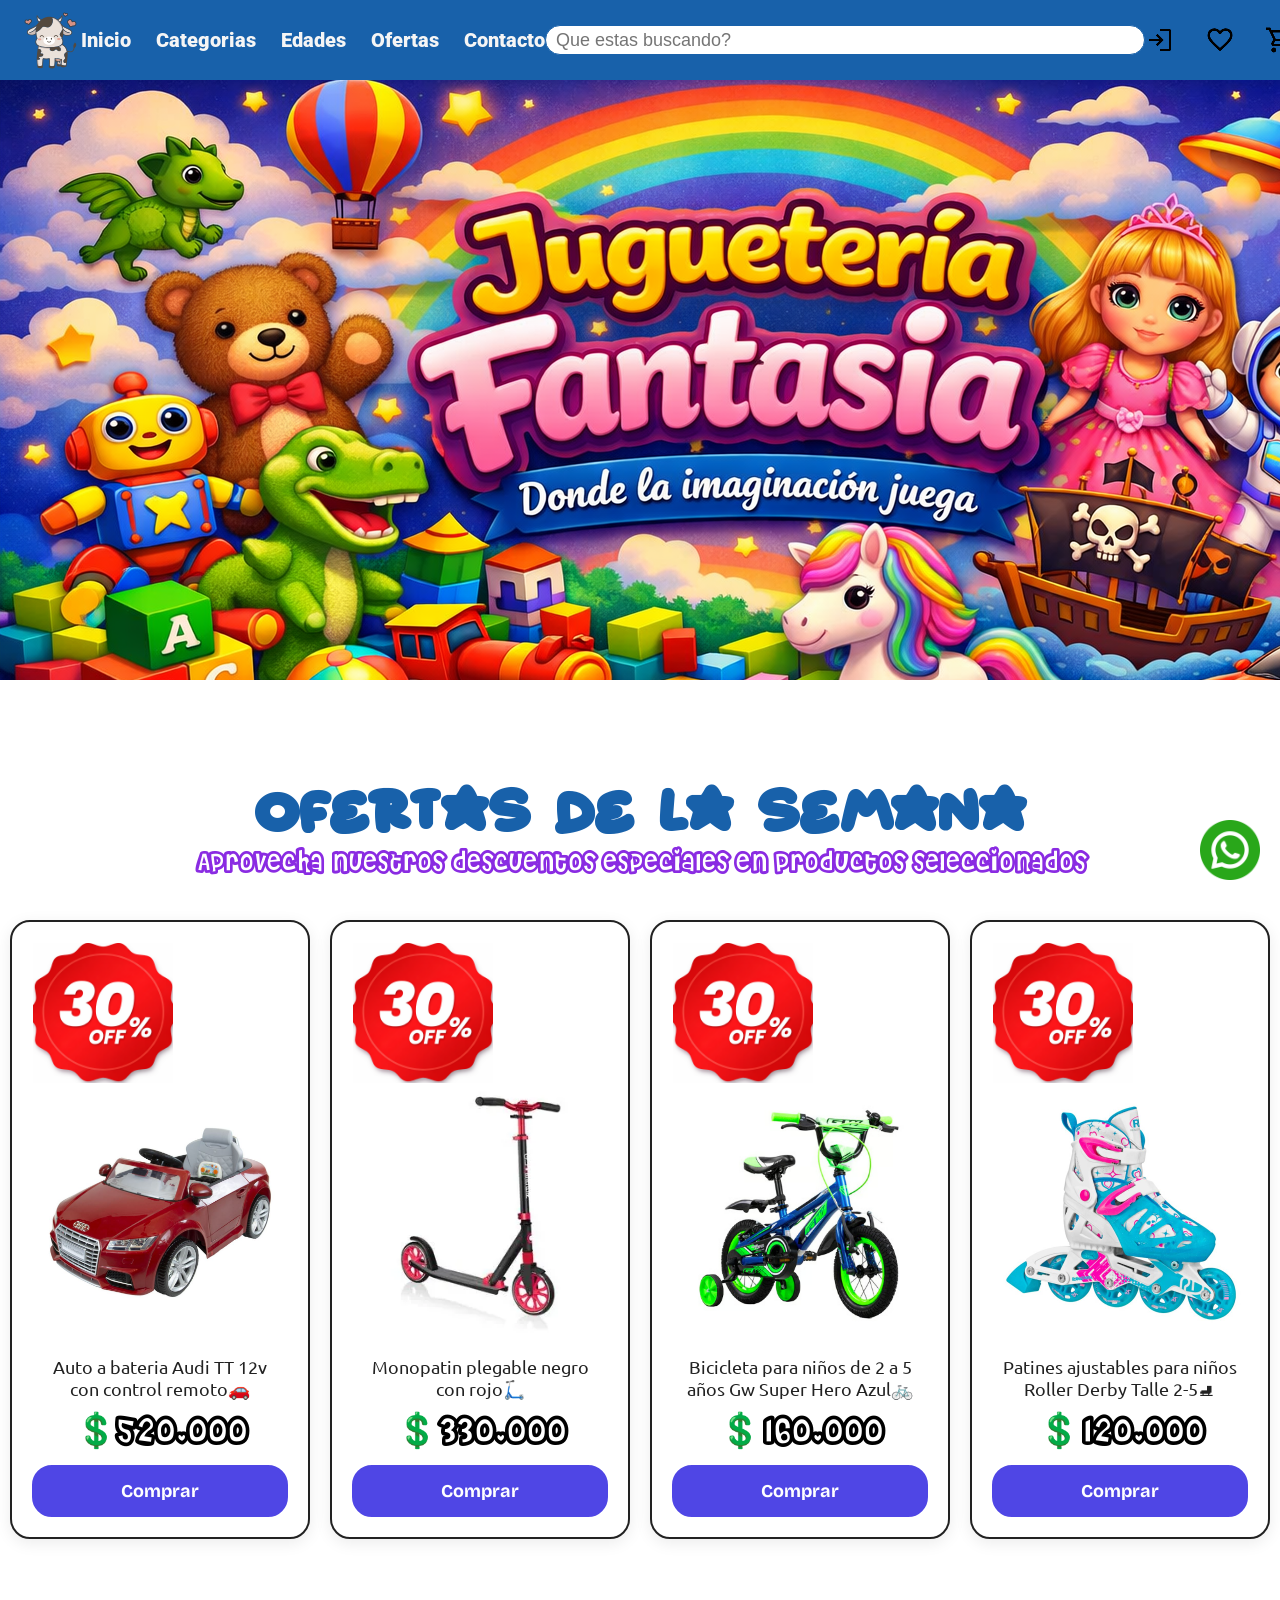
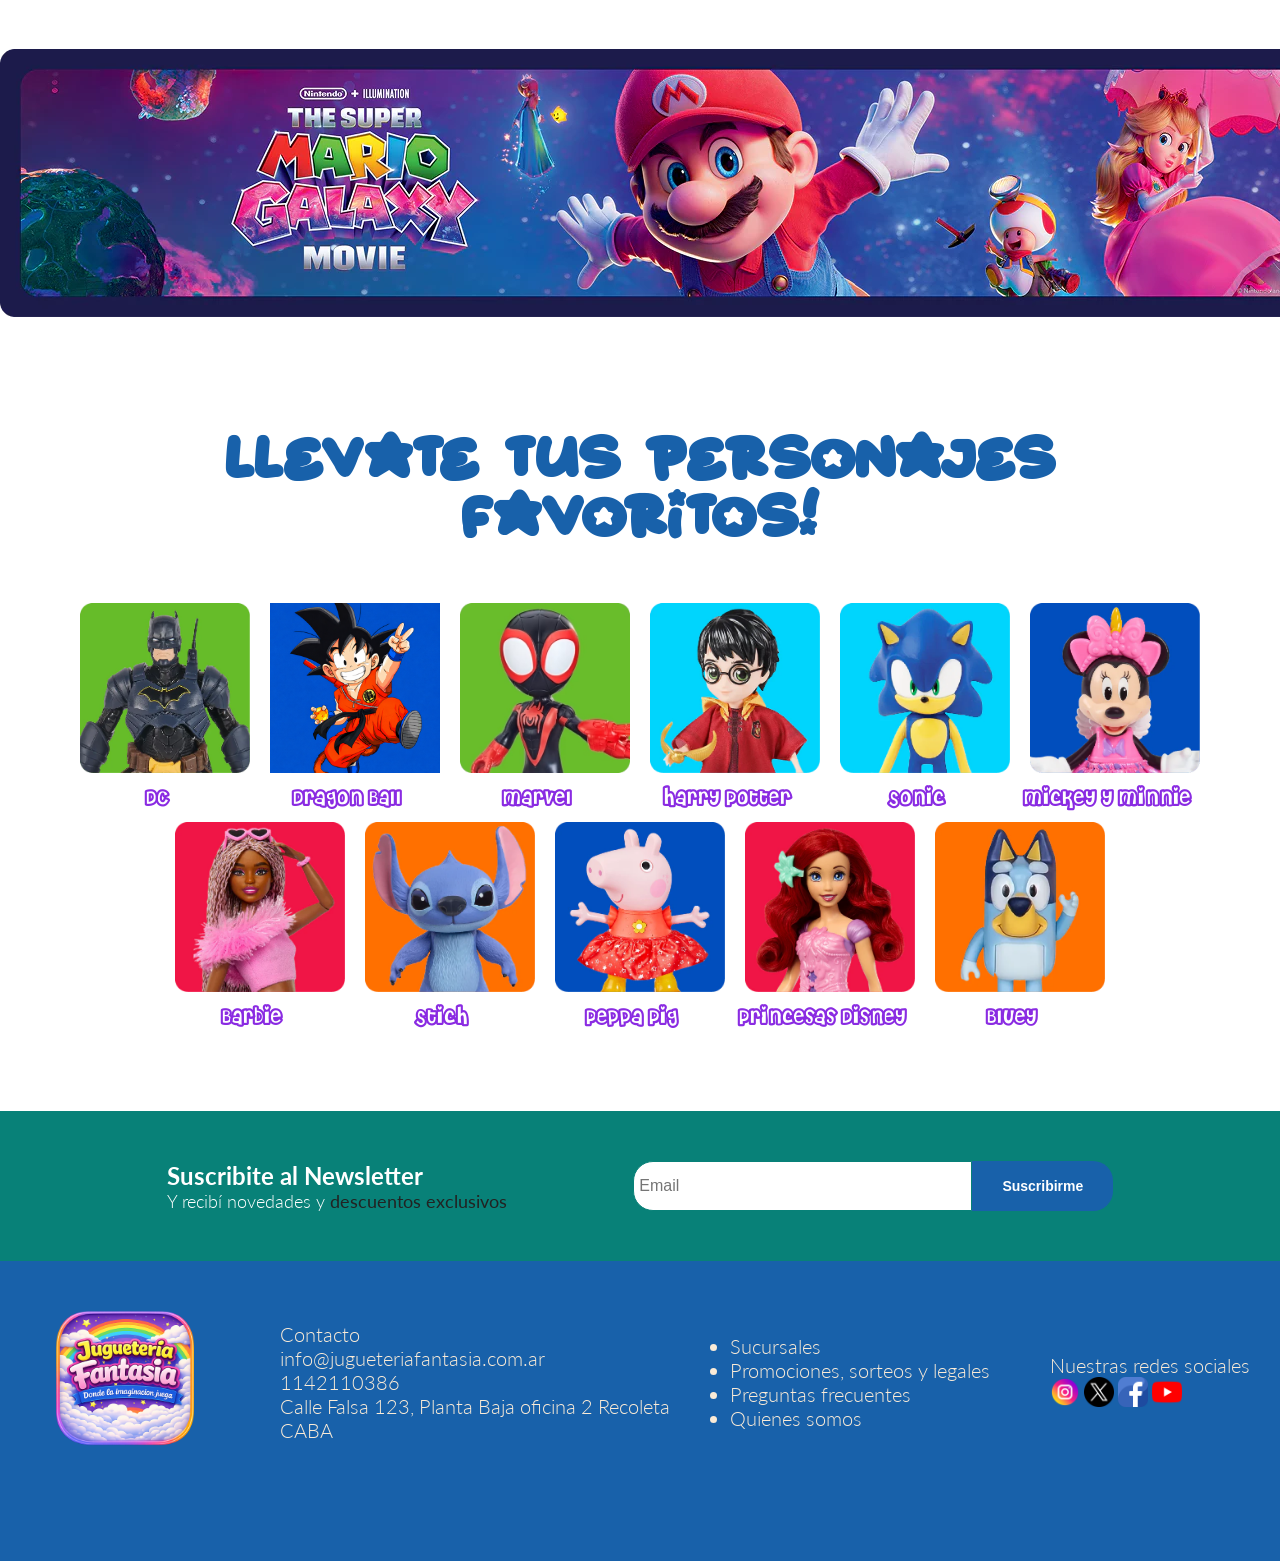
<file: Pre-Entrega/index.html>
<!DOCTYPE html>
<html lang="es">
<head>
    <!-- Meta Data -->
    <meta charset="UTF-8">
    <meta name="viewport" content="width=device-width, initial-scale=1.0">
    <!-- Hoja de estilos principal -->
    <link rel="stylesheet" href="estilos/style.css">
    <link rel="shortcut icon" href="img/icono.ico" type="image/x-icon">
    <title>Pre Entrega</title>
</head>
<body>
    <!-- --------------------- Header -------------------- -->
    <header>
    <!-- ----- Barra de navegacion ----- -->
        <div class="barra">
            <img src="img/icono.png" alt="logo principal">
            <nav>
                <a href="index.html">Inicio</a>
                <a href="#">Categorias</a>
                <a href="#">Edades</a>
                <a href="#">Ofertas</a>
                <a href="pages/contacto.html">Contacto</a>
            </nav>
            <div class="busqueda">
            <form action="">
                <input type="text" id="busqueda" name="busqueda" placeholder="Que estas buscando?">
            </form>
            </div>
            <div class="esquina">
                <img src="img/login.png" alt="Iniciar sesion">
                <img src="img/favorito.png" alt="Favoritos">
                <img src="img/carrito.png" alt="Carrito de compras">
            </div>
        </div>
        <!-- ----- Banner ----- -->
        <div class="banner">
            <img src="img/banner.png" alt="banner jugueteria">
        </div>
    </header>
   <!-- -------------------- Main ---------------------->
    <main>
        <section class="oferta">
            <h1>Ofertas de la semana</h1>
            <h3>Aprovecha nuestros descuentos especiales en productos seleccionados</h3>
        </section>
        <!-- -------------------- Tarjetas ---------------------->
        <section class="seccion">
            <div class="tarjeta">
                <div>
                <img src="img/30.png" alt="30% de descuento">
                </div>
                <img src="img/auto.jpg" alt="Auto de juguete">
                <h3>Auto a bateria Audi TT 12v con control remoto&#128663;</h3>
                <h2>&#128178;520.000</h2>
                <button class="btn-compra">Comprar</button>
            </div>
            <div class="tarjeta">
                <div>
                <img src="img/30.png" alt="30% de descuento">
                </div>
                <img src="img/monopatin.webp" alt="Monopatin">
                <h3>Monopatin plegable negro con rojo&#128756;</h3>
                <h2>&#128178;330.000</h2>
                <button class="btn-compra">Comprar</button>
            </div>
            <div class="tarjeta">
                <div>
                <img src="img/30.png" alt="30% de descuento">
                </div>
                <img src="img/bicicleta.avif" alt="Bicicleta para niños">
                <h3>Bicicleta para niños de 2 a 5 años Gw Super Hero Azul&#128690;</h3>
                <h2>&#128178;160.000</h2>
                <button class="btn-compra">Comprar</button>
            </div>
            <div class="tarjeta">
                <div>
                <img src="img/30.png" alt="30% de descuento">
                </div>
                <img src="img/rollers.jpg" alt="Patines ajustables">
                <h3>Patines ajustables para niños Roller Derby Talle 2-5&#9976;</h3>
                <h2>&#128178;120.000</h2>
                <button class="btn-compra">Comprar</button>
            </div>
        </section>
        <!-- -------------------- BANNER -------------------- -->
        <section class="seccion">
            <div class="publicidad">
                <img src="img/mario-publicidad.webp" alt="Publicidad de Mario Bros">
            </div>
        </section>
        <!-- -------------------- Muñecos -------------------- -->
        <section>
            <div class="seccion-2" >
                <h1>Llevate tus personajes favoritos!</h1>
                <div>
                    <img src="img/DC.webp" alt="Muñecos de superhéroes de DC">
                    <p>DC</p>
                </div>
                <div>
                    <img src="img/dragon-ball.png" alt="Muñecos de personajes de Dragon Ball">
                    <p>Dragon Ball</p>
                </div>
                <div>
                    <img src="img/marvel.avif" alt="Muñecos de superhéroes de Marvel">
                    <p>Marvel</p>
                </div>
                <div>
                    <img src="img/harry-potter.webp" alt="Muñecos de Harry Potter">
                    <p>Harry Potter</p>
                </div>
                <div>
                    <img src="img/sonic.webp" alt="Muñecos de Sonic">
                    <p>Sonic</p>
                </div>
                <div>
                    <img src="img/mickey-and-minnie.webp" alt="Muñecos de Mickey y Minnie">
                    <p>Mickey y Minnie</p>
                </div>
                <div>
                    <img src="img/barbie.webp" alt="Muñecas de Barbie">
                    <p>Barbie</p>
                </div>
                <div>
                    <img src="img/stitch.webp" alt="Muñecos de Stich">
                    <p>Stich</p>
                </div>
                <div>
                    <img src="img/peppa-pig.webp" alt="Muñecos de Peppa Pig">
                    <p>Peppa Pig</p>
                </div>
                <div>
                    <img src="img/disney-princess.webp" alt="Muñecas de Disney Princesas">
                    <p>Princesas Disney</p>
                </div>
                <div>
                    <img src="img/bluey.webp" alt="Muñecos de Bluey">
                    <p>Bluey</p>
                </div>
            </div>
        </section>
        <!-- ------------------- NEWSLETTER -------------------- -->
        <section class="newsletter">
            <div>
                <h4>Suscribite al Newsletter</h4>
                <p> Y recibí novedades y <span>descuentos exclusivos</span></p>
            </div>
            <div class="form">
                <input type="email" name="email" placeholder="Email">
                <button>Suscribirme</button>
            </div>
        </section>
    </main>
    <!-- -------------------- FOOTER -------------------- -->
    <footer class="pie-de-pagina" >
        <div>
            <img src="img/logo.png" alt="Logo de la jugueteria">
        </div>
        <div>
            <p>Contacto</p>
            <p>info@jugueteriafantasia.com.ar</p>
            <p>1142110386</p>
            <p>Calle Falsa 123, Planta Baja oficina 2 Recoleta</p>
            <p>CABA</p> 
        </div>
        <div>
           <ul>
                <li>Sucursales</li>
                <li>Promociones, sorteos y legales</li>
                <li>Preguntas frecuentes</li>
                <li>Quienes somos</li>
            </ul> 
        </div>
        <div>
           <h4>Nuestras redes sociales</h4>
            <a href="https://instagram.com"><img src="img/instagram.png" alt="Instagram"></a>
            <a href="https://x.com/home"><img src="img/twitter.png" alt="Twitter"></a>
            <a href="https://www.facebook.com/"><img src="img/facebook.png" alt="Facebook"></a> 
            <a href="https://www.youtube.com/"><img src="img/youtube.png" alt="Youtube"></a>   
        </div>
        <div class="whatsapp">
            <a href="https://web.whatsapp.com/"><img src="img/whatsapp.png" alt="Whatsapp"></a>
        </div>
    </footer>
</body>
</html>
</file>
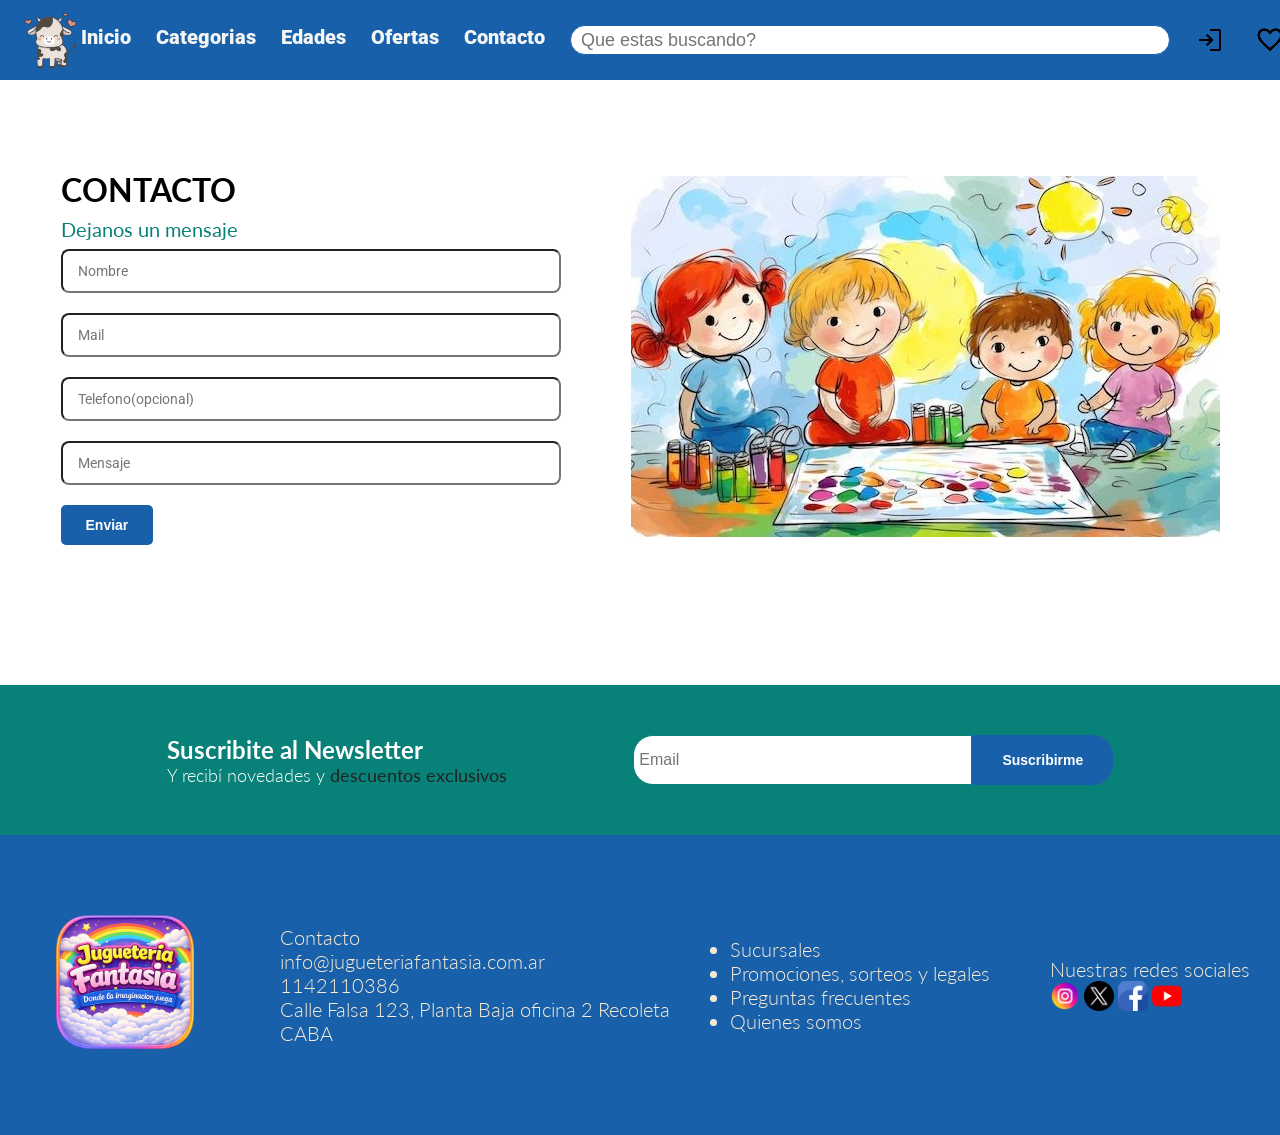
<file: Pre-Entrega/pages/contacto.html>
<!DOCTYPE html>
<html lang="es">
<head>
    <meta charset="UTF-8">
    <meta name="viewport" content="width=device-width, initial-scale=1.0">
    <link rel="stylesheet" href="../estilos/contacto.css">
    <link rel="shortcut icon" href="../img/icono.ico" type="image/x-icon">
    <title>Contacto - Pre Entrega</title>
</head>
<body>
    <!-- --------------------- Header -------------------- -->
    <header>
    <!-- ----- Barra de navegacion ----- -->
        <div class="barra">
            <img src="../img/icono.png" alt="logo principal">
            <nav>
                <a href="../index.html">Inicio</a>
                <a href="#">Categorias</a>
                <a href="#">Edades</a>
                <a href="#">Ofertas</a>
                <a href="#">Contacto</a>
            <div class="busqueda">
            <form action="">
                <input type="text" id="busqueda" name="busqueda" placeholder="Que estas buscando?">
            </form>
            </div>
            <div class="esquina">
                <img src="../img/login.png" alt="Iniciar sesion">
                <img src="../img/favorito.png" alt="Favoritos">
                <img src="../img/carrito.png" alt="Carrito de compras">
            </div>
     </header>
     <main>
        <section class="contacto">
            <div>
                <h2>Contacto</h2>
                <p>Dejanos un mensaje</p>
                <form action="">
                    <input type="text" id="nombre" name="nombre" placeholder="Nombre">
                    <input type="email" id="corre" name="corre" placeholder="Mail">
                    <input type="number" id="telefono" name="telefono" placeholder="Telefono(opcional)">
                    <input type="text" id="mensaje" name="mensaje" placeholder="Mensaje">
                    <button>Enviar</button>
                </form>
            </div>
            <div>
                <img src="../img/juego.jpg" alt="">
            </div>
        </section>
        <section class="newsletter">
            <div>
                <h4>Suscribite al Newsletter</h4>
                <p> Y recibí novedades y <span>descuentos exclusivos</span></p>
            </div>
            <div class="form">
                <input type="email" name="email" placeholder="Email">
                <button>Suscribirme</button>
            </div>
        </section>
     </main>
    <!-- -------------------- FOOTER -------------------- --> 
    <footer class="pie-de-pagina" >
        <div>
            <img src="../img/logo.png" alt="Logo de la jugueteria">
        </div>
        <div>
            <p>Contacto</p>
            <p>info@jugueteriafantasia.com.ar</p>
            <p>1142110386</p>
            <p>Calle Falsa 123, Planta Baja oficina 2 Recoleta</p>
            <p>CABA</p> 
        </div>
        <div>
           <ul>
                <li>Sucursales</li>
                <li>Promociones, sorteos y legales</li>
                <li>Preguntas frecuentes</li>
                <li>Quienes somos</li>
            </ul> 
        </div>
        <div>
           <h4>Nuestras redes sociales</h4>
            <a href="https://instagram.com"><img src="../img/instagram.png" alt="Instagram"></a>
            <a href="https://x.com/home"><img src="../img/twitter.png" alt="Twitter"></a>
            <a href="https://www.facebook.com/"><img src="../img/facebook.png" alt="Facebook"></a> 
            <a href="https://www.youtube.com/"><img src="../img/youtube.png" alt="Youtube"></a>  
        </div>
    </footer>       
</body>
</html>
</file>
<file: Pre-Entrega/estilos/style.css>
/* ---------- Familias tipograficas ---------- */

@import url('https://fonts.googleapis.com/css2?family=Roboto:ital,wght@0,100..900;1,100..900&display=swap');

@import url('https://fonts.googleapis.com/css2?family=Ubuntu:ital,wght@0,300;0,400;0,500;0,700;1,300;1,400;1,500;1,700&display=swap');

@import url('https://fonts.googleapis.com/css2?family=Bricolage+Grotesque:opsz,wght@12..96,200..800&display=swap');

@import url('https://fonts.googleapis.com/css2?family=Lato:ital,wght@0,100;0,300;0,400;0,700;0,900;1,100;1,300;1,400;1,700;1,900&display=swap');

@font-face {
    font-family: "oferta";
    src: url(../fonts/starborn/Starborn.ttf);
}

@font-face {
    font-family: "descuento";
    src: url(../fonts/cheri/CHERL___.TTF);
}

@font-face {
    font-family: "pie";
    src: url(../fonts/simply_olive/Simply\ Olive\ DEMO.ttf);
}

/* ----------  Reset basico con Selector universal ---------- */

* {
    margin: 0;
    padding: 0;
    box-sizing: border-box;
}

/* ---------- Header ---------- */

.barra {
    width: 100%;
    height: 80px;
    background-color: #1861AA;
    padding: 10px 20px;
    display: flex;
    justify-content: space-evenly;
    align-items: center;
    position: sticky;
    top: 0;
}

.barra img {
    cursor: pointer;
}

.barra nav {
    display: flex;
    gap: 25px;
}

.barra nav a {
    color: whitesmoke;
    font-family: "Roboto", Arial, Helvetica, sans-serif;
    font-size: 20px;
    font-weight: 900;
    text-decoration: none;
}

/* ---------- Barra de busqueda ---------- */

.busqueda form input {
    width: 600px;
    height: 30px;
    font-family: 'Gill Sans', 'Gill Sans MT', 'Trebuchet MS', sans-serif;
    font-size: 18px;
    font-weight: 100;
    border: 1px solid #1861AA;
    border-radius: 20px;
    padding: 5px 10px;
    outline-color: #1861AA;
}

/* --------- Iconos esquina ---------- */

.esquina {
    display: flex;
    gap: 30px;
    justify-content: flex-end;
}

.esquina img {
    width: 30px;
    height: 30px;
    cursor: pointer;
}

/* ---------- Banner --------- */

.banner{
    margin: 0;
    padding: 0;
    width: 100%;
    height: 600px;
    object-fit: cover;
    overflow: hidden;
}

.carousel-item {
    height: 500px
}

.carousel-item img.banner {
    width: 100%;
    height: 100%;
    object-fit: cover;
}

/* ---------- Main ---------- */

.main {
    margin: 0;
    padding: 0;
    background-color: whitesmoke;
}

.oferta {
    text-align: center;
    padding-top: 100px;
}

.oferta h1 {
    font-family: 'oferta', Arial, Helvetica, sans-serif;
    font-size: 50px;
    color: #1861AA;;
}

.oferta h3 {
    margin-top: 10px;
    font-family: 'descuento', serif;
    color: blueviolet;
    font-size: 25px;
}

.descuento {
    
    font-family: 'descuento', sans-serif;
    color: blueviolet;
    font-size: 50px;
    font-weight: bold;
}

.seccion {
    display: flex;
    justify-content: space-around;
    align-items: center;
}

/* ---------- Tarjetas ---------- */

.tarjeta {
    width: 300px;
    margin: 40px auto;
    padding: 20px;
    text-align: center;
    background-color: #ffffff;
    border: 2px solid #222;
    border-radius: 20px;
    box-shadow: 0 4px 16px rgba(0, 0, 0, 0.08);
}

.tarjeta div img {
    width: 140px;
    height: 140px;
    display: flex;
    position: static;
}

.tarjeta img {
    width: 100%;
    height: auto;
    margin: 1px;
    position: relative;
    transition: all 0.5s ease;
}

.tarjeta img:hover {
    left: 10px;
    top: 10px;
}

.tarjeta h3 {
    color: #222;
    font-family: "Ubuntu", Arial;
    font-size: 18px;
    font-weight: normal;
    font-style: normal;
    margin: 10px;
}

.tarjeta h2 {
    color: black;
    font-family: "descuento";
    font-size: 34px;
    font-weight: bold;
    margin: 10px;
}

.btn-compra {
    display: block;
    width: 100%;
    padding: 12px 0;
    background-color: #4f46e5;
    color: #ffffff;
    font-family: "Bricolage Grotesque";
    font-size: 18px;
    font-weight: bold;
    border: 3px solid #4f46e5;
    border-radius: 20px;
    cursor: pointer;
    transition: background-color 0.5s, color 0.5s;
}

.btn-compra:hover {
    background-color: #ffffff;
    color: #4f46e5;
}

/* ---------- Publicidad Mario ---------- */

.publicidad {
    display: flex;
    justify-content: center;
    margin-top: 70px;
}


/* ---------- Personajes ---------- */

.seccion-2 {
    display: flex;
    justify-content: center;
    flex-wrap: wrap;
}

.seccion-2 h1 {
    margin: 50px;
    padding-top: 60px;
    text-align: center;
    font-family: 'oferta', Arial, Helvetica, sans-serif;
    font-size: 50px;
    color: #1861AA;;
}

.seccion-2 div img {
    width: 170px;
    height: 170px;
    margin: 10px;
    cursor: pointer;
}

.seccion-2 div p {
    width: 170px;
    color: blueviolet;
    text-align: center;
    font-family: "descuento", Arial, Helvetica, sans-serif;
    font-size: 20px;
    font-weight: bolder;
    font-style: normal;
}

/*---------- Newsletter ---------- */

.newsletter {
    width: 100%;
    height: 150px;
    margin-top: 80px;
    padding: 40px;
    display: flex;
    justify-content: space-evenly;
    flex-wrap: wrap;
    align-items: center;
    background-color: #088178;
    font-family: "Lato", Arial, Helvetica, sans-serif;
}

.newsletter h4 {
    font-size: 24px;
    font-weight: 700;
    color: #fff;
}

.newsletter p {
    font-size: 18px;
    font-weight: 300;
    color: #fff
}

.newsletter p span {
    color: #222;
    font-weight: bolder;
}

.newsletter .form {
    display: flex;
    width: 40%;
}

.newsletter .form input {
    width: 100%;
    height: 50px;
    padding: 0 5px;
    font-size: 16px;
    border: 1px solid #088178;
    border-radius: 20px 0 0 20px;
    outline-color: #088178;
}

.newsletter .form button {
    font-size: 14px;
    font-weight: 600;
    padding: 15px 30px;
    color: #fff;
    background-color: #1861AA;
    white-space: nowrap;
    border-radius: 0 20px 20px 0;
    cursor: pointer;
    border: none;
    outline: none;
}

/*---------- Footer ---------- */

.pie-de-pagina {
    width: 100%;
    height: 300px;
    background-color: #1861AA;
    display: flex;
    flex-wrap: wrap;
    justify-content: space-around;
    align-items: center;
    font-family: "Lato", sans-serif;
}

.pie-de-pagina div img {
    width: 190px;
    height: 190px;
}

.pie-de-pagina div ul li {
    color: antiquewhite;
    font-size: 20px;
    font-weight: 300;
    cursor: pointer;
}

.pie-de-pagina div a img {
    width: 30px;
    height: 30px;
}

.pie-de-pagina div h4 {
    color: antiquewhite;
    font-size: 20px;
    font-weight: 300;
}

.pie-de-pagina div p {
    color: antiquewhite;
    font-size: 20px;
    font-weight: 300;
}

.whatsapp {
    width: 100%;
    height: 10px;
    display: flex;
    justify-content: flex-end;
    align-items: flex-end;
    margin-right: 50px;
}

.pie-de-pagina .whatsapp a img {
    width: 60px;
    height: 60px;
    position: fixed;   
    bottom: 20px;      
    right: 20px;       
    cursor: pointer;
}

.redes {
    display: flex;
    justify-content: center;
    align-items: center;
}

/*---------- Media Queries ---------- */

/* --- Tablets (768px) --- */

@media (max-width: 768px) {

    /* Header */

    .barra {
        height: auto;
        padding: 15px;
        flex-direction: column;
        align-items: center;
        line-height: 40px;
    }
    .busqueda form input {
        width: 100%;
        max-width: 400px;
    }
    .esquina {
        gap: 15px;
    }

    /* Banner */

    .banner{
        width: 100%;
        height: auto;
        display: flex;
        justify-content: center;
        align-items: center;
    }

    /* Main */

    .oferta h3 {
        text-align: center;
        font-size: 16px;
        line-height: 30px;
    }

    /* Tarjetas */

    .seccion {
        flex-wrap: wrap;
        justify-content: center;
    }
    .tarjeta {
        width: 50%;
        margin: 20px;
    }

    /* Publicidad Mario */

    .publicidad {
        width: 100%;
        height: auto;
        margin-left: 300px;
    }

    /* Personajes(muñecos) */

    .seccion-2 {
        flex-direction: column;
        flex-wrap: wrap;
        justify-content: center;
        align-items: center;
    }

    /* Newsletter */
    .newsletter {
        flex-direction: column;
        height: auto;
        text-align: center;
    }
    .newsletter form {
        width: 100%;
        flex-direction: column;
        margin-top: 15px;
    }
    .newsletter .form input{
        width: 70%;
        height: auto;
    }
    .newsletter form button {
        border-radius: 20px;
        margin: 5px 0;
        width: 20%;
    }

    /* Footer */

    .pie-de-pagina {
        flex-direction: column;
        height: auto;
        padding: 20px;
        text-align: center;
    }
    .pie-de-pagina div {
        margin: 10px 0;
    }
    .pie-de-pagina div p {
        font-size: 14px;
    }
    .pie-de-pagina div ul li {
        font-size: 18px;
    }
}
</file>
<file: Pre-Entrega/estilos/contacto.css>
/* ---------- Familias tipograficas ---------- */

@import url('https://fonts.googleapis.com/css2?family=Roboto:ital,wght@0,100..900;1,100..900&display=swap');

@import url('https://fonts.googleapis.com/css2?family=Ubuntu:ital,wght@0,300;0,400;0,500;0,700;1,300;1,400;1,500;1,700&display=swap');

@import url('https://fonts.googleapis.com/css2?family=Bricolage+Grotesque:opsz,wght@12..96,200..800&display=swap');

@import url('https://fonts.googleapis.com/css2?family=Lato:ital,wght@0,100;0,300;0,400;0,700;0,900;1,100;1,300;1,400;1,700;1,900&display=swap');

@font-face {
    font-family: "oferta";
    src: url(fonts/starborn/Starborn.ttf);
}

@font-face {
    font-family: "descuento";
    src: url(fonts/cheri/CHERL___.TTF);
}

@font-face {
    font-family: "pie";
    src: url(fonts/simply_olive/Simply\ Olive\ DEMO.ttf);
}

/* ----------  Reset basico con Selector universal ---------- */

* {
    margin: 0;
    padding: 0;
    box-sizing: border-box;
}

/* ---------- Header ---------- */

.barra {
    width: 100%;
    height: 80px;
    background-color: #1861AA;
    padding: 10px 20px;
    display: flex;
    justify-content: space-evenly;
    align-items: center;
    position: sticky;
    top: 0;
}

.barra img {
    cursor: pointer;
}

.barra nav {
    display: flex;
    gap: 25px;
}

.barra nav a {
    color: whitesmoke;
    font-family: "Roboto", Arial, Helvetica, sans-serif;
    font-size: 20px;
    font-weight: 900;
    text-decoration: none;
}

/* ---------- Barra de busqueda ---------- */

.busqueda form input {
     width: 600px;
    height: 30px;
    font-family: 'Gill Sans', 'Gill Sans MT', 'Trebuchet MS', sans-serif;
    font-size: 18px;
    font-weight: 100;
    border: 1px solid #1861AA;
    border-radius: 20px;
    padding: 5px 10px;
    outline-color: #1861AA;
}

/* --------- Iconos esquina ---------- */

.esquina {
    display: flex;
    gap: 30px;
    justify-content: flex-end;
}

.esquina img {
    width: 30px;
    height: 30px;
    cursor: pointer;
}

/* ---------- Main ---------- */

main {
    background-color: white;
}

.contacto {
    display: flex;
    justify-content: center;
    align-items: center;
    gap: 60px;
    margin: 30px;
    padding: 60px;
    font-family: "Lato", serif;
}

.contacto div form {
    width: 50%;
    max-width: 500px;
    display: flex;
    flex-direction: column;
    align-items: flex-start;
    margin-right: 10px;
}

.contacto div h2 {
    font-size: 32px;
    text-transform: uppercase;
}

.contacto div p {
    color: #088178;
    font-size: 20px;
    line-height: 40px;
}

.contacto div form input {
    width: 500px;
    padding: 12px 15px;
    outline: none;
    margin-bottom: 20px;
    border-radius: 8px;
    font-family: "Roboto", serif;
    font-size: 14px;
}

.contacto form button {
    background-color: #1861AA;
    color: white;
    border: none;
    padding: 12px 25px;
    border-radius: 5px;
    cursor: pointer;
    font-size: 14px;
    font-weight: 600;
    transition: background-color 0.3s ease;
}

.contacto form button:hover {
    background-color: #088178;
}

/*---------- Newsletter ---------- */

.newsletter {
    width: 100%;
    height: 150px;
    margin-top: 80px;
    padding: 40px;
    display: flex;
    justify-content: space-evenly;
    flex-wrap: wrap;
    align-items: center;
    background-color: #088178;
    font-family: "Lato", Arial, Helvetica, sans-serif;
}

.newsletter h4 {
    font-size: 24px;
    font-weight: 700;
    color: #fff;
}

.newsletter p {
    font-size: 18px;
    font-weight: 300;
    color: #fff
}

.newsletter p span {
    color: #222;
    font-weight: bolder;
}

.newsletter .form {
    display: flex;
    width: 40%;
}

.newsletter .form input {
    width: 100%;
    height: 50px;
    padding: 0 5px;
    font-size: 16px;
    border: 1px solid #088178;
    border-radius: 20px 0 0 20px;
    outline-color: #088178;
}

.newsletter .form button {
    font-size: 14px;
    font-weight: 600;
    padding: 15px 30px;
    color: #fff;
    background-color: #1861AA;
    white-space: nowrap;
    border-radius: 0 20px 20px 0;
    cursor: pointer;
    border: none;
    outline: none;
}

/*---------- Footer ---------- */

.pie-de-pagina {
    width: 100%;
    height: 300px;
    background-color: #1861AA;
    display: flex;
    flex-wrap: wrap;
    justify-content: space-around;
    align-items: center;
    font-family: "Lato", sans-serif;
}

.pie-de-pagina div img {
    width: 190px;
    height: 190px;
}

.pie-de-pagina div ul li {
    color: antiquewhite;
    font-size: 20px;
    font-weight: 300;
    cursor: pointer;
}

.pie-de-pagina div a img {
    width: 30px;
    height: 30px;
}

.pie-de-pagina div h4 {
    color: antiquewhite;
    font-size: 20px;
    font-weight: 300;
}

.pie-de-pagina div p {
    color: antiquewhite;
    font-size: 20px;
    font-weight: 300;
}
</file>
